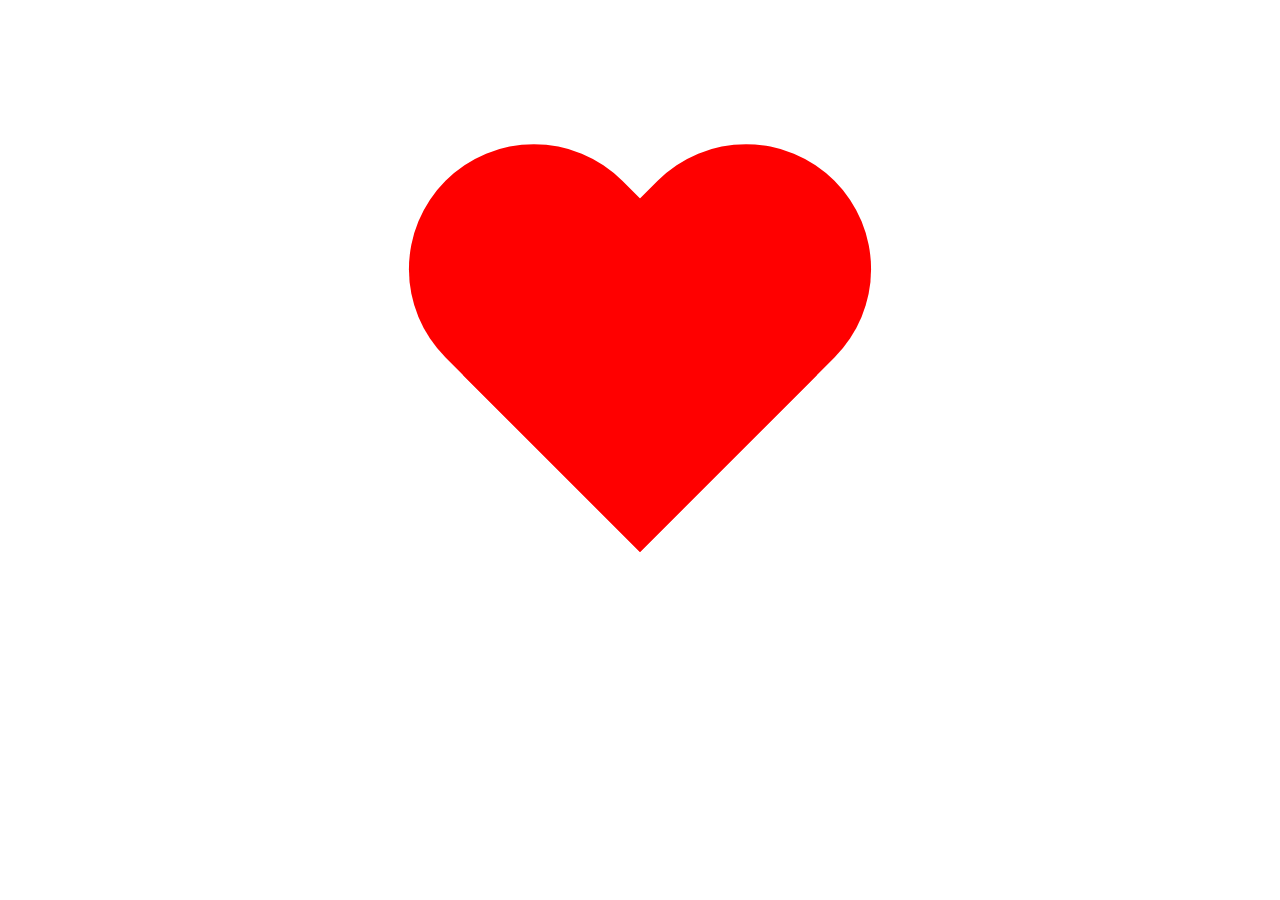
<file: homework12_1/index.html>
<!DOCTYPE html>
<html lang="en">
<head>
  <meta charset="UTF-8">
  <meta name="viewport" content="width=device-width, initial-scale=1.0">
  <meta http-equiv="X-UA-Compatible" content="ie=edge">
  <title>Document</title>
  <link rel="stylesheet" href="./styles/style.css">
</head>
<body>
    <div class="heart" data-content="From to"></div>
</body>
</html>
</file>
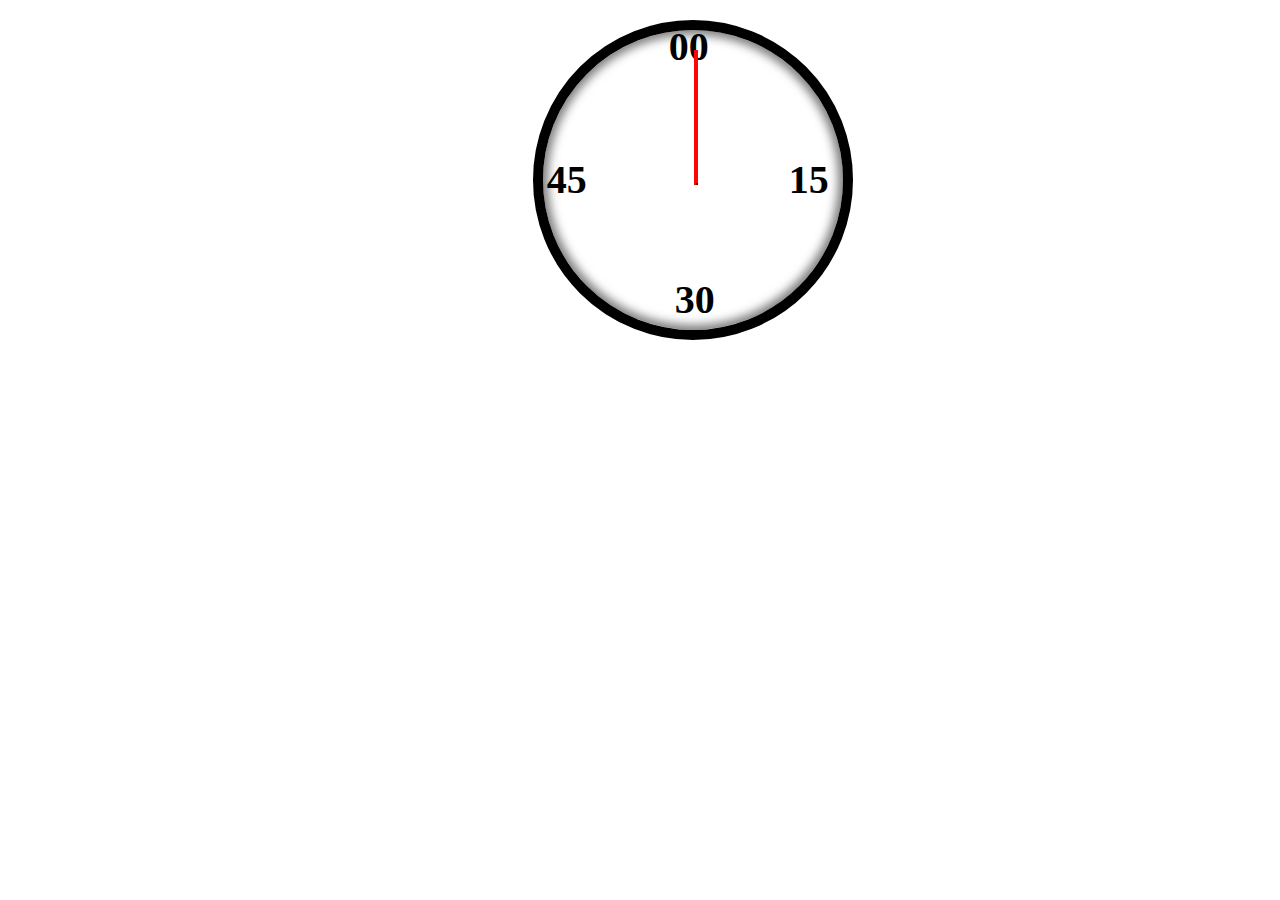
<file: homework_12_2/index.html>
<!DOCTYPE html>
<html lang="en">
<head>
  <meta charset="UTF-8">
  <meta name="viewport" content="width=device-width, initial-scale=1.0">
  <meta http-equiv="X-UA-Compatible" content="ie=edge">
  <title>Document</title>
  <link rel="stylesheet" href="./styles/style.css">
</head>
<body>
  <div class="container">
    <div class="clock">
       <div class="zero">00</div>
       <div class="three">15</div>
       <div class="six">30</div>
       <div class="nine">45</div>
       <div class="second"></div>
       <div class="center"></div>
    </div>
  </div>
</body>
</html>
</file>
<file: homework12_1/styles/style.css>
.heart {
    position: relative;
    width: 500px;
    height: 400px;
    margin: 12% auto;
    animation: pulsing 2s infinite;
}
.heart:before,
.heart:after {
    position: absolute;
    content: "";
    left: 250px;
    top: 0;
    width: 250px;
    height: 400px;
    background: red;
    -moz-border-radius: 250px 250px 0 0;
    border-radius: 250px 250px 0 0;
    -webkit-transform: rotate(-45deg);
       -moz-transform: rotate(-45deg);
        -ms-transform: rotate(-45deg);
         -o-transform: rotate(-45deg);
            transform: rotate(-45deg);
    -webkit-transform-origin: 0 100%;
       -moz-transform-origin: 0 100%;
        -ms-transform-origin: 0 100%;
         -o-transform-origin: 0 100%;
            transform-origin: 0 100%;
}
.heart:after {
    left: 0;
    -webkit-transform: rotate(45deg);
       -moz-transform: rotate(45deg);
        -ms-transform: rotate(45deg);
         -o-transform: rotate(45deg);
            transform: rotate(45deg);
    -webkit-transform-origin: 100% 100%;
       -moz-transform-origin: 100% 100%;
        -ms-transform-origin: 100% 100%;
         -o-transform-origin: 100% 100%;
            transform-origin :100% 100%;
}
@keyframes pulsing {
  0% {
    transform: scale(0.5, 0.5);
  }
  50% {
    transform: scale(1.0, 1.0);
  }
  100% {
    transform: scale(0.5, 0.5);
  }
}
</file>
<file: homework_12_2/styles/style.css>
.container{
  width: 15.1515151515%;
  height: 27.7777777778%;
  margin: 10px 0 0 41.5242424242%;
}
.clock{
   background: white;
   border: 10px solid #000;
   border-radius: 50%;
   position: relative;
   width: 300px;
   height: 300px;
   float: left;
   box-shadow: 0 0 10px 5px rgba(0, 0, 0, 0.5) inset;
   margin: 10px auto;
}
.zero,.three,.six,.nine{
   position: absolute;
   color: black;
   font-size: 40px;
   font-weight: 900;
   font-family: Comic Sans, Comic Sans MS, cursive;
}

.zero,.six{
   height: 10px;
   width: 4px;
}

.three,.nine{
   height: 4px;
   width: 10px;

}

.zero{
   left: 42%;
   top: -7px;
}

.three{
   right: 44px;
   top: 41.9%;
}

.six{
   bottom: 44px;
   left: 44%;
}

.nine{
   left: 4px;
   top: 41.9%;
}
.second{
   height: 135px;
   width: 4px;
   background: #FC0505;
   position: absolute;
   left: 50.5%;
   top: 20px;
   animation: tick 60s infinite steps(60);
   -webkit-animation: tick 60s infinite steps(60);
   transform-origin: 2px 100%;
   -webkit-transform-origin: 2px 100%;
}
@keyframes tick {
  0%{
    transform: rotateZ(0deg);
  }
  100%{
    transform: rotateZ(360deg);
  }
}
.center {
  position: absolute;
  top: 51%;
  left: 51%;
  border: 1px solid black;
  border-radius: 50%;
}
</file>
